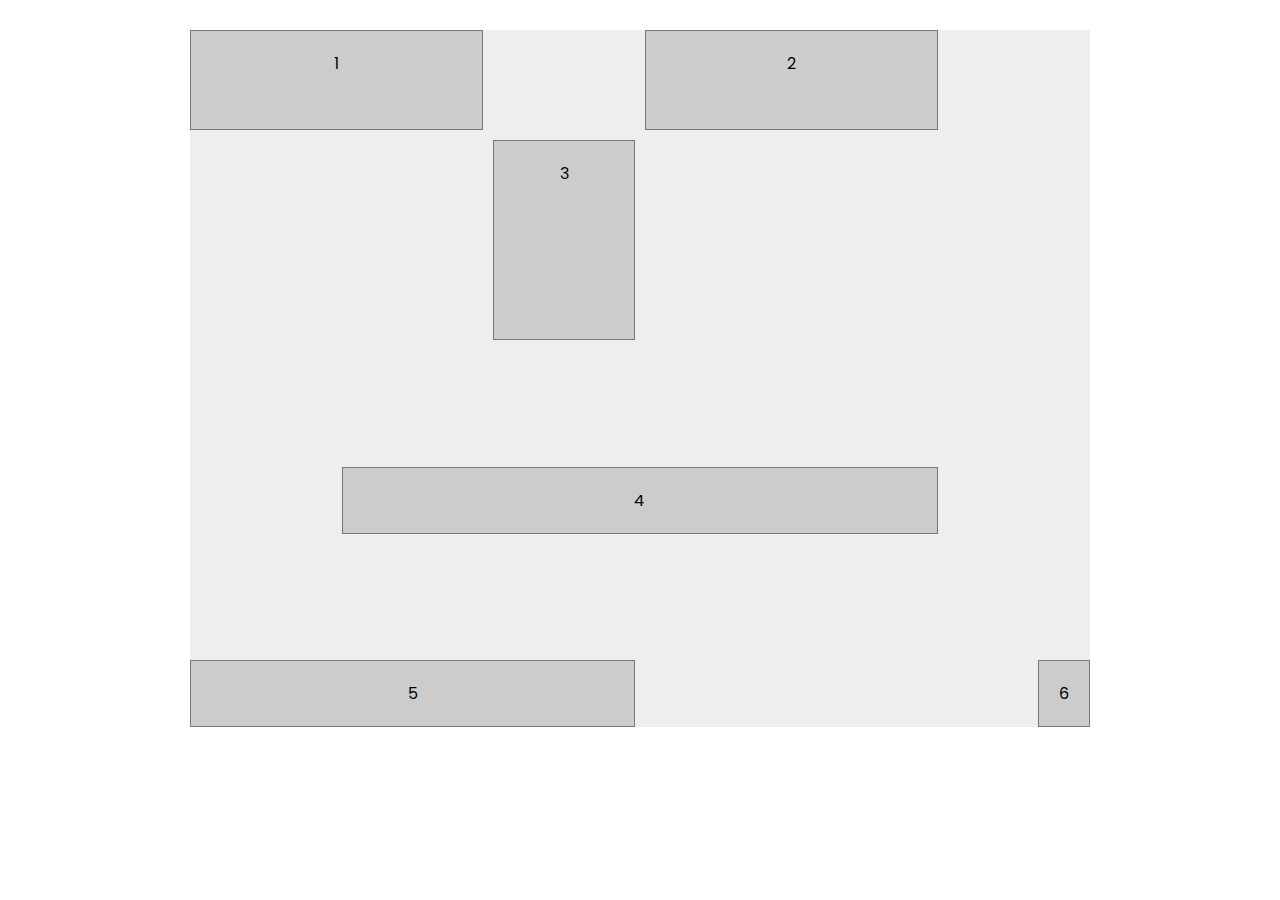
<file: 1 - basics/index.html>
<html lang="en">
<head>
  <meta charset="UTF-8">
  <meta http-equiv="X-UA-Compatible" content="IE=edge">
  <meta name="viewport" content="width=device-width, initial-scale=1.0">
  <title>CSS Grid Basics</title>
  <link rel="stylesheet" href="styles.css">
</head>
<body>
  <div class="main-container">
    <div>1</div>
    <div>2</div>
    <div>3</div>
    <div>4</div>
    <div>5</div>
    <div>6</div>
  </div>
</body>
</html>
</file>
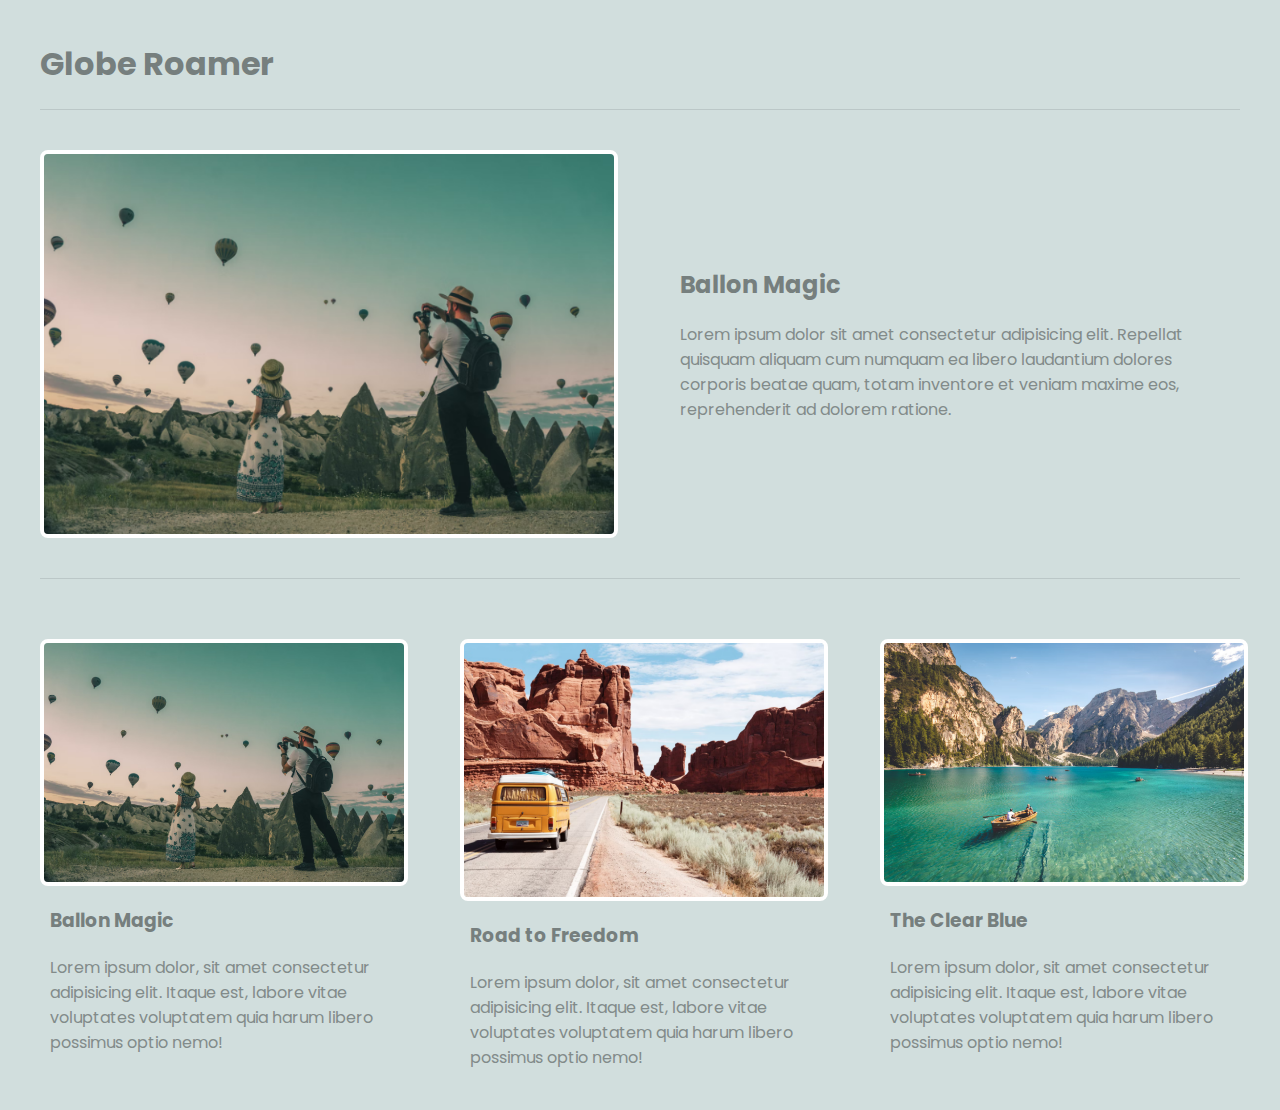
<file: 2 - multi-column/index.html>
<html lang="en">
	<head>
		<meta charset="UTF-8" />
		<meta http-equiv="X-UA-Compatible" content="IE=edge" />
		<meta name="viewport" content="width=device-width, initial-scale=1.0" />
		<title>Multi Column Blog Layout</title>
		<link rel="stylesheet" href="styles.css" />
	</head>
	<body>
		<header>
			<h1>Globe Roamer</h1>
		</header>
		<main class="grid-container">
			<article class="featured">
				<img src="img/1.png" alt="featured image" />
				<div>
					<h2>Ballon Magic</h2>
					<p>
						Lorem ipsum dolor sit amet consectetur adipisicing elit.
						Repellat quisquam aliquam cum numquam ea libero
						laudantium dolores corporis beatae quam, totam inventore
						et veniam maxime eos, reprehenderit ad dolorem ratione.
					</p>
				</div>
			</article>
			<article>
				<img src="img/1.png" alt="article image" />
				<div>
					<h3>Ballon Magic</h3>
					<p>
						Lorem ipsum dolor, sit amet consectetur adipisicing
						elit. Itaque est, labore vitae voluptates voluptatem
						quia harum libero possimus optio nemo!
					</p>
				</div>
			</article>
			<article>
				<img src="img/2.png" alt="article image" />
				<div>
					<h3>Road to Freedom</h3>
					<p>
						Lorem ipsum dolor, sit amet consectetur adipisicing
						elit. Itaque est, labore vitae voluptates voluptatem
						quia harum libero possimus optio nemo!
					</p>
				</div>
			</article>
			<article>
				<img src="img/3.png" alt="article image" />
				<div>
					<h3>The Clear Blue</h3>
					<p>
						Lorem ipsum dolor, sit amet consectetur adipisicing
						elit. Itaque est, labore vitae voluptates voluptatem
						quia harum libero possimus optio nemo!
					</p>
				</div>
			</article>
		</main>
	</body>
</html>
</file>
<file: 1 - basics/styles.css>
@import url('https://fonts.googleapis.com/css2?family=Poppins:wght@200;400;500;600;800&family=VT323&display=swap');
* {
  box-sizing: border-box;
}

body {
  margin: 30px;
  font-family: "Poppins";
}

.main-container {
  background: #eee;
  max-width: 900px;
  margin: 0 auto;
  display: grid;
  grid-template-columns: repeat(6, 1fr);
  grid-template-rows: 100px 200px 300px;
  gap: 10px;
}

.main-container > div {
  background: #ccc;
  text-align: center;
  padding: 20px;
  border: 1px solid #777;
}

.main-container > div:nth-child(1) {
  grid-column: 1 / span 2;
}

.main-container > div:nth-child(2) {
  grid-column: 4 / span 2;
}

.main-container > div:nth-child(3) {
  grid-column: 3 / span 1;
}

.main-container > div:nth-child(4) {
  grid-column: 2 / 6;
  align-self: center;
}

.main-container > div:nth-child(5) {
  grid-column: span 3;
}

.main-container > div:nth-child(6) {
  grid-column: span 3;
  justify-self: end;
  align-self: start;
}
</file>
<file: 2 - multi-column/styles.css>
@import url("https://fonts.googleapis.com/css2?family=Poppins:wght@200;400;500;600;800&family=VT323&display=swap");

body {
	margin: 20px;
	font-family: "Poppins";
	background: #d1dedd;
}
ul,
li {
	padding: 0;
	list-style-type: none;
}
h1,
h2,
h3 {
	color: #767f7e;
}
p {
	color: #828b8a;
}

header {
	max-width: 1200px;
	margin: 40px auto;
	border-bottom: 1px solid #bbc7c7;
}

.grid-container {
	display: grid;
	grid-template-columns: repeat(3, 1fr);
	gap: 60px;
	max-width: 1200px;
	margin: 20px auto;
}

article.featured {
	grid-column: span 3;
	display: grid;
	grid-template-columns: 1fr 1fr;
	gap: 60px;
	align-items: center;
	border-bottom: 1px solid #bbc7c7;
	padding-bottom: 40px;
}

article img,
article.featured img {
	width: 100%;
	border: 4px solid #fff;
	border-radius: 8px;
}

article h3,
article p,
article.featured h2 {
	margin: 20px 10px;
}

/* ================================= 
    Media Queries
==================================== */
@media screen and (max-width: 980px) {
	article {
		grid-column: span 3;
		display: grid;
		grid-template-columns: 1fr 1fr;
		gap: 60px;
		align-items: center;
	}
}

@media screen and (max-width: 760px) {
	article,
	article.featured {
		display: block;
		margin: 0 20px;
	}
}
</file>
